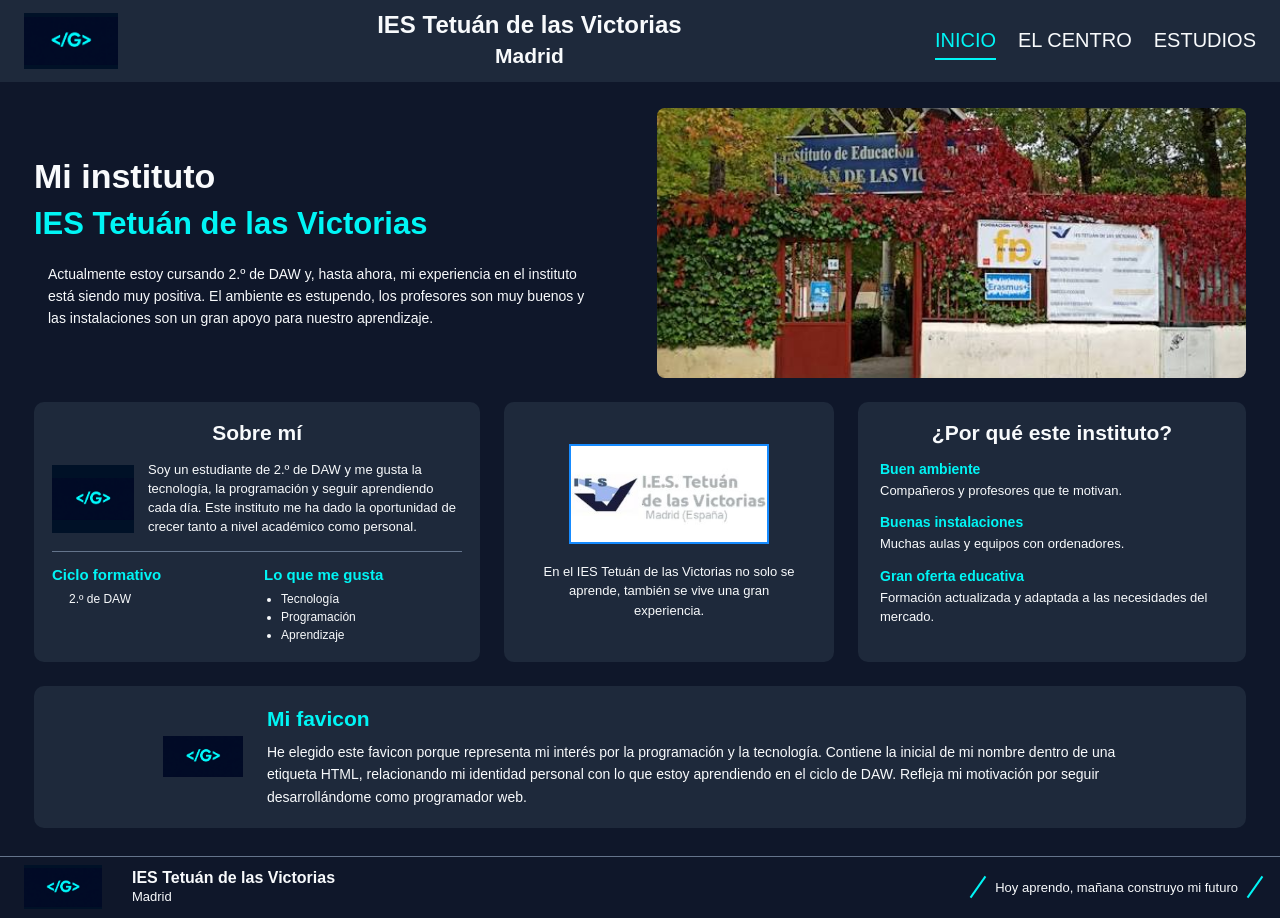
<file: TrabajoWebInstituto/index.html>
<!DOCTYPE html>
<html lang="es">

<head>
    <meta charset="UTF-8">
    <meta name="viewport" content="width=device-width, initial-scale=1.0">

    <title>Inicio | IES Tetuán de las Victorias</title>

    <link rel="stylesheet" href="style.css">
    <link rel="icon" href="img/favicon.ico" type="image/x-icon">
</head>

<body>

    <!-- CABECERA -->
    <header class="cabecera">

        <a href="index.html" class="logo">
            <img src="img/logotipo.png" alt="Logo de programación">
        </a>

        <div class="nombre-instituto">
            <h2>IES Tetuán de las Victorias</h2>
            <p>Madrid</p>
        </div>

        <nav class="menu">
            <a href="index.html" class="activo">INICIO</a>
            <a href="centro.html">EL CENTRO</a>
            <a href="estudios.html">ESTUDIOS</a>
        </nav>

    </header>

    <!-- CONTENIDO PRINCIPAL -->
    <main class="inicio">

        <!-- PRESENTACIÓN -->
        <section class="presentacion">

            <div class="presentacion-texto">
                <h1>Mi instituto</h1>

                <h2>IES Tetuán de las Victorias</h2>

                <p>
                    Actualmente estoy cursando 2.º de DAW y, hasta ahora,
                    mi experiencia en el instituto está siendo muy positiva.
                    El ambiente es estupendo, los profesores son muy buenos
                    y las instalaciones son un gran apoyo para nuestro aprendizaje.
                </p>
            </div>

            <img
                src="img/fotoInsti.jpg"
                alt="Entrada del IES Tetuán de las Victorias"
                class="foto-instituto"
            >

        </section>

        <!-- TRES TARJETAS -->
        <section class="tarjetas-inicio">

            <!-- SOBRE MÍ -->
            <article class="tarjeta sobre-mi">

                <h2>Sobre mí</h2>

                <div class="sobre-mi-contenido">

                    <img
                        src="img/logotipo.png"
                        alt="Logo de programación"
                    >

                    <p>
                        Soy un estudiante de 2.º de DAW y me gusta
                        la tecnología, la programación y seguir
                        aprendiendo cada día. Este instituto me ha
                        dado la oportunidad de crecer tanto a nivel
                        académico como personal.
                    </p>

                </div>

                <div class="separador"></div>

                <div class="datos-sobre-mi">

                    <div>
                        <h3>Ciclo formativo</h3>
                        <p>2.º de DAW</p>
                    </div>

                    <div>
                        <h3>Lo que me gusta</h3>
                        <ul>
                            <li>Tecnología</li>
                            <li>Programación</li>
                            <li>Aprendizaje</li>
                        </ul>
                    </div>

                </div>

            </article>

            <!-- TARJETA DEL INSTITUTO -->
            <article class="tarjeta tarjeta-instituto">

                <img
                    src="img/Logo instituto.jpg"
                    alt="Logotipo del IES Tetuán de las Victorias"
                >

                <p>
                    En el IES Tetuán de las Victorias
                    no solo se aprende, también se vive
                    una gran experiencia.
                </p>

            </article>

            <!-- POR QUÉ ESTE INSTITUTO -->
            <article class="tarjeta porque-instituto">

                <h2>¿Por qué este instituto?</h2>

                <div class="ventaja">
                    <h3>Buen ambiente</h3>
                    <p>Compañeros y profesores que te motivan.</p>
                </div>

                <div class="ventaja">
                    <h3>Buenas instalaciones</h3>
                    <p>Muchas aulas y equipos con ordenadores.</p>
                </div>

                <div class="ventaja">
                    <h3>Gran oferta educativa</h3>
                    <p>
                        Formación actualizada y adaptada
                        a las necesidades del mercado.
                    </p>
                </div>

            </article>

        </section>

       <!-- EXPLICACIÓN DEL FAVICON -->
<section class="tarjeta explicacion-favicon">

   <img src="img/logotipo.png" alt="Mi favicon, con la inicial de mi nombre dentro de una etiqueta HTML">

    <div class="texto-favicon">
        <h2>Mi favicon</h2>

        <p>
            He elegido este favicon porque representa mi interés por
            la programación y la tecnología. Contiene la inicial de mi
            nombre dentro de una etiqueta HTML, relacionando mi identidad
            personal con lo que estoy aprendiendo en el ciclo de DAW.
            Refleja mi motivación por seguir desarrollándome como
            programador web.
        </p>
    </div>

</section>

    </main>

    <!-- PIE DE PÁGINA -->
    <footer class="pie-pagina">

        <img src="img/logotipo.png" alt="Logo de programación">

        <div class="pie-nombre">
            <h3>IES Tetuán de las Victorias</h3>
            <p>Madrid</p>
        </div>

        <p class="frase-final">
            Hoy aprendo, mañana construyo mi futuro
        </p>

    </footer>

</body>
</html>
</file>
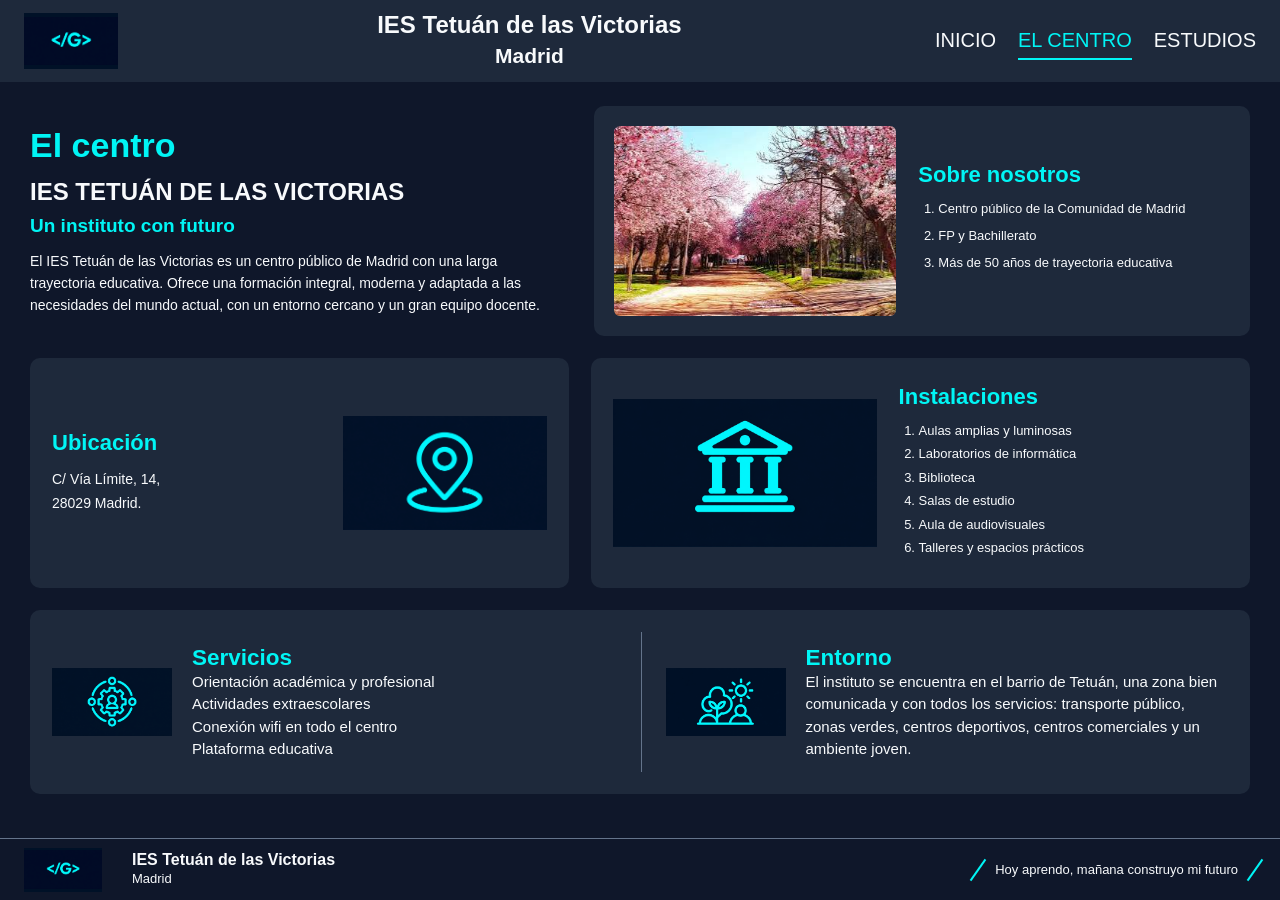
<file: TrabajoWebInstituto/centro.html>
<!DOCTYPE html>
<html lang="es">

<head>
    <meta charset="UTF-8">
    <meta name="viewport" content="width=device-width, initial-scale=1.0">

    <title>El centro | IES Tetuán de las Victorias</title>

    <link rel="stylesheet" href="style.css">
    <link rel="icon" href="img/favicon.ico" type="image/x-icon">
</head>

<body>

    <!-- CABECERA -->
    <header class="cabecera">

        <a href="index.html" class="logo">
            <img src="img/logotipo.png" alt="Logo de programación">
        </a>

        <div class="nombre-instituto">
            <h2>IES Tetuán de las Victorias</h2>
            <p>Madrid</p>
        </div>

        <nav class="menu">
            <a href="index.html">INICIO</a>
            <a href="centro.html" class="activo">EL CENTRO</a>
            <a href="estudios.html">ESTUDIOS</a>
        </nav>

    </header>

    <!-- CONTENIDO PRINCIPAL -->
    <main class="pagina-centro">

        <!-- INTRODUCCIÓN Y SOBRE NOSOTROS -->
        <section class="introduccion-centro">

            <div class="texto-introduccion-centro">
                <h1>El centro</h1>

                <h2>IES TETUÁN DE LAS VICTORIAS</h2>

                <h3>Un instituto con futuro</h3>

                <p>
                    El IES Tetuán de las Victorias es un centro público de Madrid
                    con una larga trayectoria educativa. Ofrece una formación
                    integral, moderna y adaptada a las necesidades del mundo
                    actual, con un entorno cercano y un gran equipo docente.
                </p>
            </div>

            <article class="tarjeta sobre-nosotros">

                <img
                    src="img/arbolesInsti.jpg"
                    alt="Árboles y zonas verdes del instituto"
                >

                <div>
                    <h2>Sobre nosotros</h2>

                    <ol>
                        <li>Centro público de la Comunidad de Madrid</li>
                        <li>FP y Bachillerato</li>
                        <li>Más de 50 años de trayectoria educativa</li>
                    </ol>
                </div>

            </article>

        </section>

        <!-- UBICACIÓN E INSTALACIONES -->
        <section class="centro-dos-columnas">

            <article class="tarjeta tarjeta-ubicacion">

                <div>
                    <h2>Ubicación</h2>

                    <p>
                        C/ Vía Límite, 14,<br>
                        28029 Madrid.
                    </p>
                </div>

                <img
                    src="img/ubicacion.png"
                    alt="Icono de ubicación"
                >

            </article>

            <article class="tarjeta tarjeta-instalaciones">

                <img
                    class="icono-tarjeta"
                    src="img/logotipo.png"
                    alt="Logo de programación"
                >

                <img
                    class="imagen-instalaciones"
                    src="img/instalaciones.png"
                    alt="Icono de instalaciones"
                >

                <div>
                    <h2>Instalaciones</h2>

                    <ol>
                        <li>Aulas amplias y luminosas</li>
                        <li>Laboratorios de informática</li>
                        <li>Biblioteca</li>
                        <li>Salas de estudio</li>
                        <li>Aula de audiovisuales</li>
                        <li>Talleres y espacios prácticos</li>
                    </ol>
                </div>

            </article>

        </section>

        <!-- SERVICIOS Y ENTORNO -->
        <section class="tarjeta servicios-entorno">

            <!-- SERVICIOS -->
            <article class="bloque-centro">

                <img
                    class="icono-tarjeta"
                    src="img/logotipo.png"
                    alt="Logo de programación"
                >

                <img
                    src="img/Servicios.png"
                    alt="Icono de servicios"
                >

                <div>
                    <h2>Servicios</h2>

                    <p>
                        Orientación académica y profesional<br>
                        Actividades extraescolares<br>
                        Conexión wifi en todo el centro<br>
                        Plataforma educativa
                    </p>
                </div>

            </article>

            <!-- ENTORNO -->
            <article class="bloque-centro bloque-entorno">

                <img
                    src="img/entorno.png"
                    alt="Icono del entorno natural"
                >

                <div>
                    <h2>Entorno</h2>

                    <p>
                        El instituto se encuentra en el barrio de Tetuán,
                        una zona bien comunicada y con todos los servicios:
                        transporte público, zonas verdes, centros deportivos,
                        centros comerciales y un ambiente joven.
                    </p>
                </div>

            </article>

        </section>

    </main>

    <!-- PIE DE PÁGINA -->
    <footer class="pie-pagina">

        <img src="img/logotipo.png" alt="Logo de programación">

        <div class="pie-nombre">
            <h3>IES Tetuán de las Victorias</h3>
            <p>Madrid</p>
        </div>

        <p class="frase-final">
            Hoy aprendo, mañana construyo mi futuro
        </p>

    </footer>

</body>
</html>
</file>
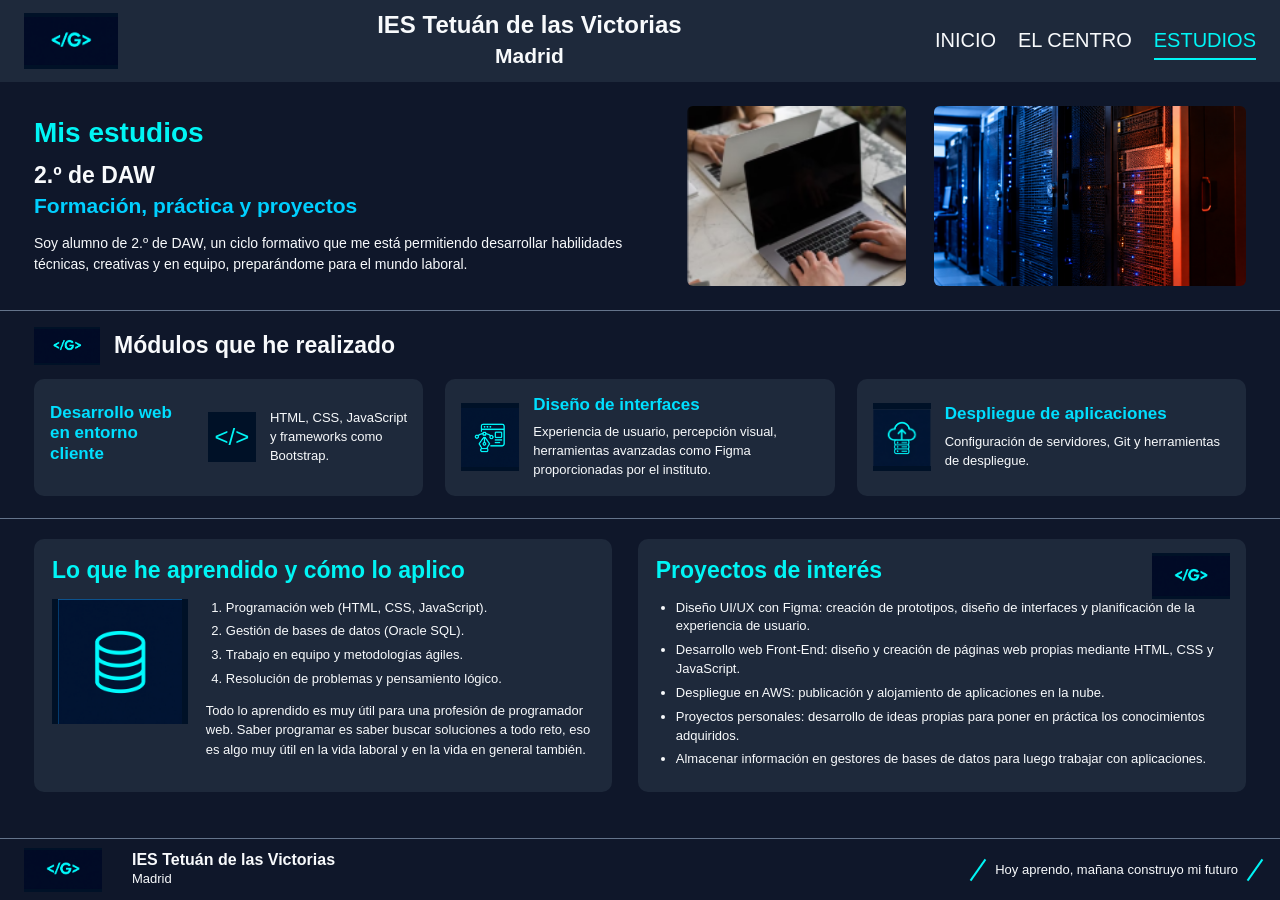
<file: TrabajoWebInstituto/estudios.html>
<!DOCTYPE html>
<html lang="es">

<head>
    <meta charset="UTF-8">
    <meta name="viewport" content="width=device-width, initial-scale=1.0">

    <title>Estudios | IES Tetuán de las Victorias</title>

    <link rel="stylesheet" href="style.css">
    <link rel="icon" href="img/favicon.ico" type="image/x-icon">
</head>

<body>

    <!-- CABECERA -->
    <header class="cabecera">

        <a href="index.html" class="logo">
            <img src="img/logotipo.png" alt="Logo de programación">
        </a>

        <div class="nombre-instituto">
            <h2>IES Tetuán de las Victorias</h2>
            <p>Madrid</p>
        </div>

        <nav class="menu">
            <a href="index.html">INICIO</a>
            <a href="centro.html">EL CENTRO</a>
            <a href="estudios.html" class="activo">ESTUDIOS</a>
        </nav>

    </header>

    <!-- CONTENIDO PRINCIPAL -->
    <main class="pagina-estudios">

        <!-- PRESENTACIÓN -->
        <section class="presentacion-estudios">

            <div class="texto-presentacion-estudios">
                <h1>Mis estudios</h1>

                <h2>2.º de DAW</h2>

                <h3>Formación, práctica y proyectos</h3>

                <p>
                    Soy alumno de 2.º de DAW, un ciclo formativo que me está
                    permitiendo desarrollar habilidades técnicas, creativas
                    y en equipo, preparándome para el mundo laboral.
                </p>
            </div>

            <img
                class="foto-programacion"
                src="img/ordenadores.png"
                alt="Personas trabajando con ordenadores"
            >

            <img
                class="foto-servidores"
                src="img/servidores.png"
                alt="Servidores informáticos"
            >

        </section>

        <!-- MÓDULOS -->
        <section class="modulos">

            <div class="titulo-seccion">

                <img
                    src="img/logotipo.png"
                    alt="Logo de programación"
                >

                <h2>Módulos que he realizado</h2>

            </div>

            <div class="tarjetas-modulos">

                <!-- DESARROLLO WEB -->
                <article class="tarjeta modulo">

                    <h3>Desarrollo web en entorno cliente</h3>

                    <div class="modulo-contenido">

                        <span class="simbolo-codigo">&lt;/&gt;</span>

                        <p>
                            HTML, CSS, JavaScript y frameworks como Bootstrap.
                        </p>

                    </div>

                </article>

                <!-- DISEÑO DE INTERFACES -->
                <article class="tarjeta modulo">

                    <img
                        src="img/diseño.png"
                        alt="Icono de diseño"
                    >

                    <div>
                        <h3>Diseño de interfaces</h3>

                        <p>
                            Experiencia de usuario, percepción visual,
                            herramientas avanzadas como Figma proporcionadas
                            por el instituto.
                        </p>
                    </div>

                </article>

                <!-- DESPLIEGUE -->
                <article class="tarjeta modulo">

                    <img
                        src="img/despliegue (3).png"
                        alt="Icono de despliegue"
                    >

                    <div>
                        <h3>Despliegue de aplicaciones</h3>

                        <p>
                            Configuración de servidores, Git y herramientas
                            de despliegue.
                        </p>
                    </div>

                </article>

            </div>

        </section>

        <!-- APRENDIZAJES Y PROYECTOS -->
        <section class="aprendizajes-proyectos">

            <!-- APRENDIZAJES -->
            <article class="tarjeta tarjeta-aprendizajes">

                <h2>Lo que he aprendido y cómo lo aplico</h2>

                <div class="aprendizajes-contenido">

                    <img
                        src="img/Bases de datos.png"
                        alt="Icono de bases de datos"
                    >

                    <div>

                        <ol>
                            <li>
                                Programación web (HTML, CSS, JavaScript).
                            </li>

                            <li>
                                Gestión de bases de datos (Oracle SQL).
                            </li>

                            <li>
                                Trabajo en equipo y metodologías ágiles.
                            </li>

                            <li>
                                Resolución de problemas y pensamiento lógico.
                            </li>
                        </ol>

                        <p>
                            Todo lo aprendido es muy útil para una profesión
                            de programador web. Saber programar es saber buscar
                            soluciones a todo reto, eso es algo muy útil en la
                            vida laboral y en la vida en general también.
                        </p>

                    </div>

                </div>

            </article>

            <!-- PROYECTOS -->
            <article class="tarjeta tarjeta-proyectos">

                <img
                    class="logo-proyectos"
                    src="img/logotipo.png"
                    alt="Logo de programación"
                >

                <h2>Proyectos de interés</h2>

                <ul>

                    <li>
                        Diseño UI/UX con Figma: creación de prototipos,
                        diseño de interfaces y planificación de la experiencia
                        de usuario.
                    </li>

                    <li>
                        Desarrollo web Front-End: diseño y creación de páginas
                        web propias mediante HTML, CSS y JavaScript.
                    </li>

                    <li>
                        Despliegue en AWS: publicación y alojamiento de
                        aplicaciones en la nube.
                    </li>

                    <li>
                        Proyectos personales: desarrollo de ideas propias
                        para poner en práctica los conocimientos adquiridos.
                    </li>

                    <li>
                        Almacenar información en gestores de bases de datos
                        para luego trabajar con aplicaciones.
                    </li>

                </ul>

            </article>

        </section>

    </main>

    <!-- PIE DE PÁGINA -->
    <footer class="pie-pagina">

        <img src="img/logotipo.png" alt="Logo de programación">

        <div class="pie-nombre">
            <h3>IES Tetuán de las Victorias</h3>
            <p>Madrid</p>
        </div>

        <p class="frase-final">
            Hoy aprendo, mañana construyo mi futuro
        </p>

    </footer>

</body>
</html>
</file>
<file: TrabajoWebInstituto/style.css>
:root {
    --fondo: #0f172a;
    --panel: #1e293b;
    --panel-oscuro: #001127;
    --turquesa: #00f5f5;
    --blanco: #f8fafc;
    --borde: #64748b;
}

* {
    box-sizing: border-box;
    margin: 0;
    padding: 0;
}

html {
    min-height: 100%;
}

body {
    min-height: 100vh;
    display: flex;
    flex-direction: column;
    background: var(--fondo);
    color: var(--blanco);
    font-family: Arial, Helvetica, sans-serif;
    font-size: 15px;
}

img {
    display: block;
    max-width: 100%;
}

h1, h2, h3, p, li {
    overflow-wrap: break-word;
}

h1, h2, h3 {
    line-height: 1.2;
}

p, li {
    line-height: 1.5;
}

a {
    color: inherit;
    text-decoration: none;
}

/* ==============================
   CABECERA COMÚN
   ============================== */

.cabecera {
    width: 100%;
    min-height: 82px;
    display: grid;
    grid-template-columns: 100px minmax(280px, 1fr) auto;
    align-items: center;
    gap: 22px;
    padding: 10px 24px;
    background: var(--panel);
}

.logo {
    width: 94px;
    height: 56px;
    display: flex;
    align-items: center;
    justify-content: center;
    background: var(--panel-oscuro);
}

.logo img {
    width: 100%;
    height: 100%;
    object-fit: contain;
}

.nombre-instituto {
    min-width: 0;
    text-align: center;
}

.nombre-instituto h2 {
    font-size: 24px;
    font-weight: 700;
}

.nombre-instituto p {
    font-size: 21px;
    font-weight: 700;
}

.menu {
    display: flex;
    align-items: center;
    justify-content: flex-end;
    gap: 22px;
    white-space: nowrap;
}

.menu a {
    padding: 6px 0;
    font-size: 20px;
    border-bottom: 2px solid transparent;
}

.menu a:hover,
.menu a.activo {
    color: var(--turquesa);
    border-bottom-color: var(--turquesa);
}

/* ==============================
   CONTENIDO GENERAL Y PIE
   ============================== */

main {
    flex: 1 0 auto;
    min-width: 0;
}

.pie-pagina {
    flex-shrink: 0;
    min-height: 62px;
    display: grid;
    grid-template-columns: 90px minmax(200px, 1fr) auto;
    align-items: center;
    gap: 18px;
    padding: 8px 24px;
    border-top: 1px solid var(--borde);
    background: var(--fondo);
}

.pie-pagina > img {
    width: 78px;
    height: 44px;
    object-fit: contain;
    background: var(--panel-oscuro);
}

.pie-nombre h3 {
    font-size: 16px;
    font-weight: 700;
}

.pie-nombre p {
    font-size: 13px;
}

.frase-final {
    position: relative;
    padding: 0 18px;
    font-size: 13px;
    text-align: right;
    white-space: nowrap;
}

.frase-final::before,
.frase-final::after {
    content: "";
    position: absolute;
    top: 50%;
    width: 2px;
    height: 26px;
    background: var(--turquesa);
    transform: translateY(-50%) rotate(35deg);
}

.frase-final::before {
    left: 0;
}

.frase-final::after {
    right: 0;
}

/* ==============================
   TARJETAS COMPARTIDAS
   ============================== */

.tarjeta {
    min-width: 0;
    padding: 18px;
    background: var(--panel);
    border-radius: 10px;
}

.tarjeta h2 {
    color: var(--turquesa);
}

.tarjeta img {
    object-fit: contain;
}

/* ==============================
   INICIO
   ============================== */

.inicio {
    display: flex;
    flex-direction: column;
    gap: 24px;
    padding: 26px 34px 28px;
}

.presentacion {
    display: grid;
    grid-template-columns: minmax(0, 1fr) minmax(0, 1fr);
    align-items: center;
    gap: 34px;
}

.presentacion-texto h1 {
    font-size: 34px;
    margin-bottom: 8px;
}

.presentacion-texto h2 {
    color: var(--turquesa);
    font-size: 31px;
    margin-bottom: 22px;
}

.presentacion-texto p {
    max-width: 560px;
    padding-left: 14px;
    font-size: 14px;
    line-height: 1.55;
}

.foto-instituto {
    width: 100%;
    height: 270px;
    object-fit: cover;
    border-radius: 8px;
}

.tarjetas-inicio {
    display: grid;
    grid-template-columns: 1.15fr 0.85fr 1fr;
    gap: 24px;
    align-items: stretch;
}

.tarjetas-inicio > .tarjeta {
    min-height: 230px;
}

.sobre-mi h2,
.porque-instituto h2 {
    color: var(--blanco);
    font-size: 21px;
    text-align: center;
    margin-bottom: 16px;
}

.sobre-mi-contenido {
    display: grid;
    grid-template-columns: 82px minmax(0, 1fr);
    gap: 14px;
    align-items: center;
}

.sobre-mi-contenido img {
    width: 82px;
    height: 68px;
    background: var(--panel-oscuro);
    object-fit: contain;
}

.sobre-mi-contenido p {
    font-size: 13px;
    line-height: 1.45;
}

.separador {
    height: 1px;
    background: var(--borde);
    margin: 14px 0;
}

.datos-sobre-mi {
    display: grid;
    grid-template-columns: 1fr 1fr;
    gap: 14px;
}

.datos-sobre-mi h3 {
    color: var(--turquesa);
    font-size: 15px;
    margin-bottom: 6px;
}

.datos-sobre-mi p,
.datos-sobre-mi ul {
    padding-left: 17px;
    font-size: 12px;
}

.tarjeta-instituto {
    display: flex;
    flex-direction: column;
    align-items: center;
    justify-content: center;
    gap: 18px;
    padding: 20px;
}

.tarjeta-instituto img {
    width: 100%;
    max-width: 200px;
    height: 100px;
    object-fit: contain;
    background: white;
    border: 2px solid #168bff;
}

.tarjeta-instituto p {
    max-width: 260px;
    font-size: 13px;
    text-align: center;
}

.porque-instituto {
    padding: 18px;
}

.ventaja {
    margin: 0 4px 14px;
}

.ventaja h3 {
    color: var(--turquesa);
    font-size: 14px;
    font-weight: 600;
    margin-bottom: 3px;
}

.ventaja p {
    font-size: 13px;
}

/* ==============================
   EL CENTRO
   ============================== */

.pagina-centro {
    display: flex;
    flex-direction: column;
    gap: 22px;
    padding: 24px 30px 28px;
}

.introduccion-centro {
    display: grid;
    grid-template-columns: minmax(0, 0.9fr) minmax(0, 1.1fr);
    gap: 28px;
    align-items: stretch;
}

.introduccion-centro > div {
    align-self: center;
    min-width: 0;
}

.introduccion-centro > div h1 {
    color: var(--turquesa);
    font-size: 34px;
    margin-bottom: 12px;
}

.introduccion-centro > div h2 {
    font-size: 24px;
    margin-bottom: 8px;
}

.introduccion-centro > div h3 {
    color: var(--turquesa);
    font-size: 19px;
    margin-bottom: 12px;
}

.introduccion-centro > div p {
    max-width: 620px;
    font-size: 14px;
    line-height: 1.6;
}

.sobre-nosotros {
    display: grid;
    grid-template-columns: minmax(0, 0.95fr) minmax(0, 1.05fr);
    align-items: center;
    gap: 22px;
    padding: 20px;
    min-height: 220px;
}

.sobre-nosotros > img {
    width: 100%;
    height: 190px;
    object-fit: cover;
    border-radius: 6px;
}

.sobre-nosotros h2 {
    font-size: 22px;
    margin-bottom: 12px;
}

.sobre-nosotros ol {
    padding-left: 20px;
}

.sobre-nosotros li {
    font-size: 13px;
    margin-bottom: 8px;
    line-height: 1.45;
}

.centro-dos-columnas {
    display: grid;
    grid-template-columns: minmax(0, 0.9fr) minmax(0, 1.1fr);
    gap: 22px;
    align-items: stretch;
}

.tarjeta-ubicacion,
.tarjeta-instalaciones {
    min-height: 230px;
    padding: 22px;
}

.tarjeta-ubicacion {
    display: grid;
    grid-template-columns: minmax(0, 1fr) minmax(120px, 0.75fr);
    align-items: center;
    gap: 18px;
}

.tarjeta-ubicacion h2 {
    font-size: 22px;
    margin-bottom: 12px;
}

.tarjeta-ubicacion p {
    font-size: 14px;
    line-height: 1.7;
}

.tarjeta-ubicacion > img {
    width: 100%;
    height: 150px;
    object-fit: contain;
}

.tarjeta-instalaciones {
    display: grid;
    grid-template-columns: minmax(130px, 0.8fr) minmax(0, 1fr);
    align-items: center;
    gap: 22px;
}


.tarjeta-instalaciones > .icono-tarjeta,
.bloque-centro > .icono-tarjeta {
    display: none;
}

.tarjeta-instalaciones > .imagen-instalaciones {
    width: 100%;
    height: 165px;
    object-fit: contain;
}

.tarjeta-instalaciones h2 {
    font-size: 22px;
    margin-bottom: 10px;
}

.tarjeta-instalaciones ol {
    padding-left: 20px;
}

.tarjeta-instalaciones li {
    font-size: 13px;
    line-height: 1.5;
    margin-bottom: 4px;
}

.servicios-entorno {
    display: flex;
    align-items: stretch;
    gap: 26px;
    padding: 22px;
}

.bloque-centro {
    flex: 1;
    display: flex;
    align-items: center;
    gap: 20px;
    min-width: 0;
}

.bloque-centro > img:not(.icono-tarjeta) {
    width: 120px;
    height: 140px;
    flex-shrink: 0;
    object-fit: contain;
}

.bloque-centro > div {
    flex: 1;
    min-width: 0;
}

.bloque-entorno {
    border-left: 1px solid var(--borde);
    padding-left: 24px;
}

.bloque-entorno > img {
    width: 100%;
    height: 140px;
    object-fit: contain;
}

/* ==============================
   ESTUDIOS
   ============================== */

.pagina-estudios {
    display: flex;
    flex-direction: column;
    gap: 0;
}

.presentacion-estudios {
    display: grid;
    grid-template-columns: minmax(0, 1fr) minmax(170px, 0.35fr) minmax(230px, 0.5fr);
    align-items: center;
    gap: 28px;
    padding: 24px 34px;
    border-bottom: 1px solid var(--borde);
}

.texto-presentacion-estudios {
    min-width: 0;
}

.presentacion-estudios h1 {
    color: var(--turquesa);
    font-size: 28px;
    margin-bottom: 12px;
}

.presentacion-estudios h2 {
    font-size: 23px;
    margin-bottom: 4px;
}

.presentacion-estudios h3 {
    color: #00cfff;
    font-size: 21px;
    margin-bottom: 14px;
}

.presentacion-estudios p {
    font-size: 14px;
    line-height: 1.55;
}

.foto-programacion {
    width: 100%;
    height: 180px;
    object-fit: cover;
    border-radius: 6px;
}

.foto-servidores {
    width: 100%;
    height: 180px;
    object-fit: cover;
    border-radius: 6px;
}

.modulos {
    padding: 16px 34px 22px;
    border-bottom: 1px solid var(--borde);
}

.titulo-seccion {
    display: flex;
    align-items: center;
    gap: 14px;
    margin-bottom: 14px;
}

.titulo-seccion img {
    width: 66px;
    height: 38px;
    object-fit: contain;
    background: var(--panel-oscuro);
}

.titulo-seccion h2 {
    font-size: 23px;
}

.tarjetas-modulos {
    display: grid;
    grid-template-columns: repeat(3, minmax(0, 1fr));
    gap: 22px;
    align-items: stretch;
}

.modulo {
    display: flex;
    align-items: center;
    gap: 14px;
    min-height: 112px;
    padding: 16px;
}

.modulo h3 {
    color: #00dfff;
    font-size: 17px;
    margin-bottom: 8px;
}

.modulo p {
    font-size: 13px;
    line-height: 1.45;
}

.modulo > img {
    width: 58px;
    height: 68px;
    flex-shrink: 0;
    object-fit: contain;
    background: var(--panel-oscuro);
}

.modulo-contenido {
    display: flex;
    align-items: center;
    gap: 14px;
    min-width: 0;
}

.simbolo-codigo {
    width: 48px;
    height: 50px;
    flex-shrink: 0;
    display: flex;
    align-items: center;
    justify-content: center;
    background: var(--panel-oscuro);
    color: var(--turquesa);
    font-size: 24px;
}

.aprendizajes-proyectos {
    display: grid;
    grid-template-columns: minmax(0, 0.95fr) minmax(0, 1fr);
    gap: 26px;
    padding: 20px 34px 26px;
}

.tarjeta-aprendizajes,
.tarjeta-proyectos {
    position: relative;
    min-height: 210px;
    padding: 18px;
}

.tarjeta-aprendizajes h2,
.tarjeta-proyectos h2 {
    color: var(--turquesa);
    font-size: 23px;
    margin-bottom: 14px;
}

.aprendizajes-contenido {
    display: grid;
    grid-template-columns: minmax(100px, 0.35fr) minmax(0, 1fr);
    gap: 18px;
    align-items: start;
}

.aprendizajes-contenido > img {
    width: 100%;
    height: 125px;
    object-fit: contain;
    background: var(--panel-oscuro);
}

.aprendizajes-contenido ol {
    padding-left: 20px;
    margin-bottom: 12px;
}

.aprendizajes-contenido li,
.tarjeta-proyectos li {
    font-size: 13px;
    line-height: 1.45;
    margin-bottom: 5px;
}

.aprendizajes-contenido p {
    font-size: 13px;
    line-height: 1.5;
}

.tarjeta-proyectos {
    padding-right: 22px;
}

.tarjeta-proyectos h2 {
    padding-right: 90px;
}

.tarjeta-proyectos .logo-proyectos {
    position: absolute;
    top: 14px;
    right: 16px;
    width: 78px;
    height: 46px;
    object-fit: contain;
    background: var(--panel-oscuro);
}

.tarjeta-proyectos ul {
    padding-left: 20px;
}


.pagina-centro .tarjeta,
.pagina-estudios .tarjeta {
    height: auto;
}

.pagina-centro img,
.pagina-estudios img {
    flex-shrink: 0;
}

/* EXPLICACIÓN DEL FAVICON */
.explicacion-favicon {
    display: flex;
    align-items: center;
    justify-content: center;
    gap: 24px;
    padding: 20px 24px;
}

.explicacion-favicon > img {
    width: 80px;
    height: 80px;
    object-fit: contain;
    flex-shrink: 0;
}

.texto-favicon {
    max-width: 850px;
}

.texto-favicon h2 {
    color: var(--turquesa);
    font-size: 21px;
    margin-bottom: 10px;
}

.texto-favicon p {
    font-size: 14px;
    line-height: 1.6;
}
</file>
